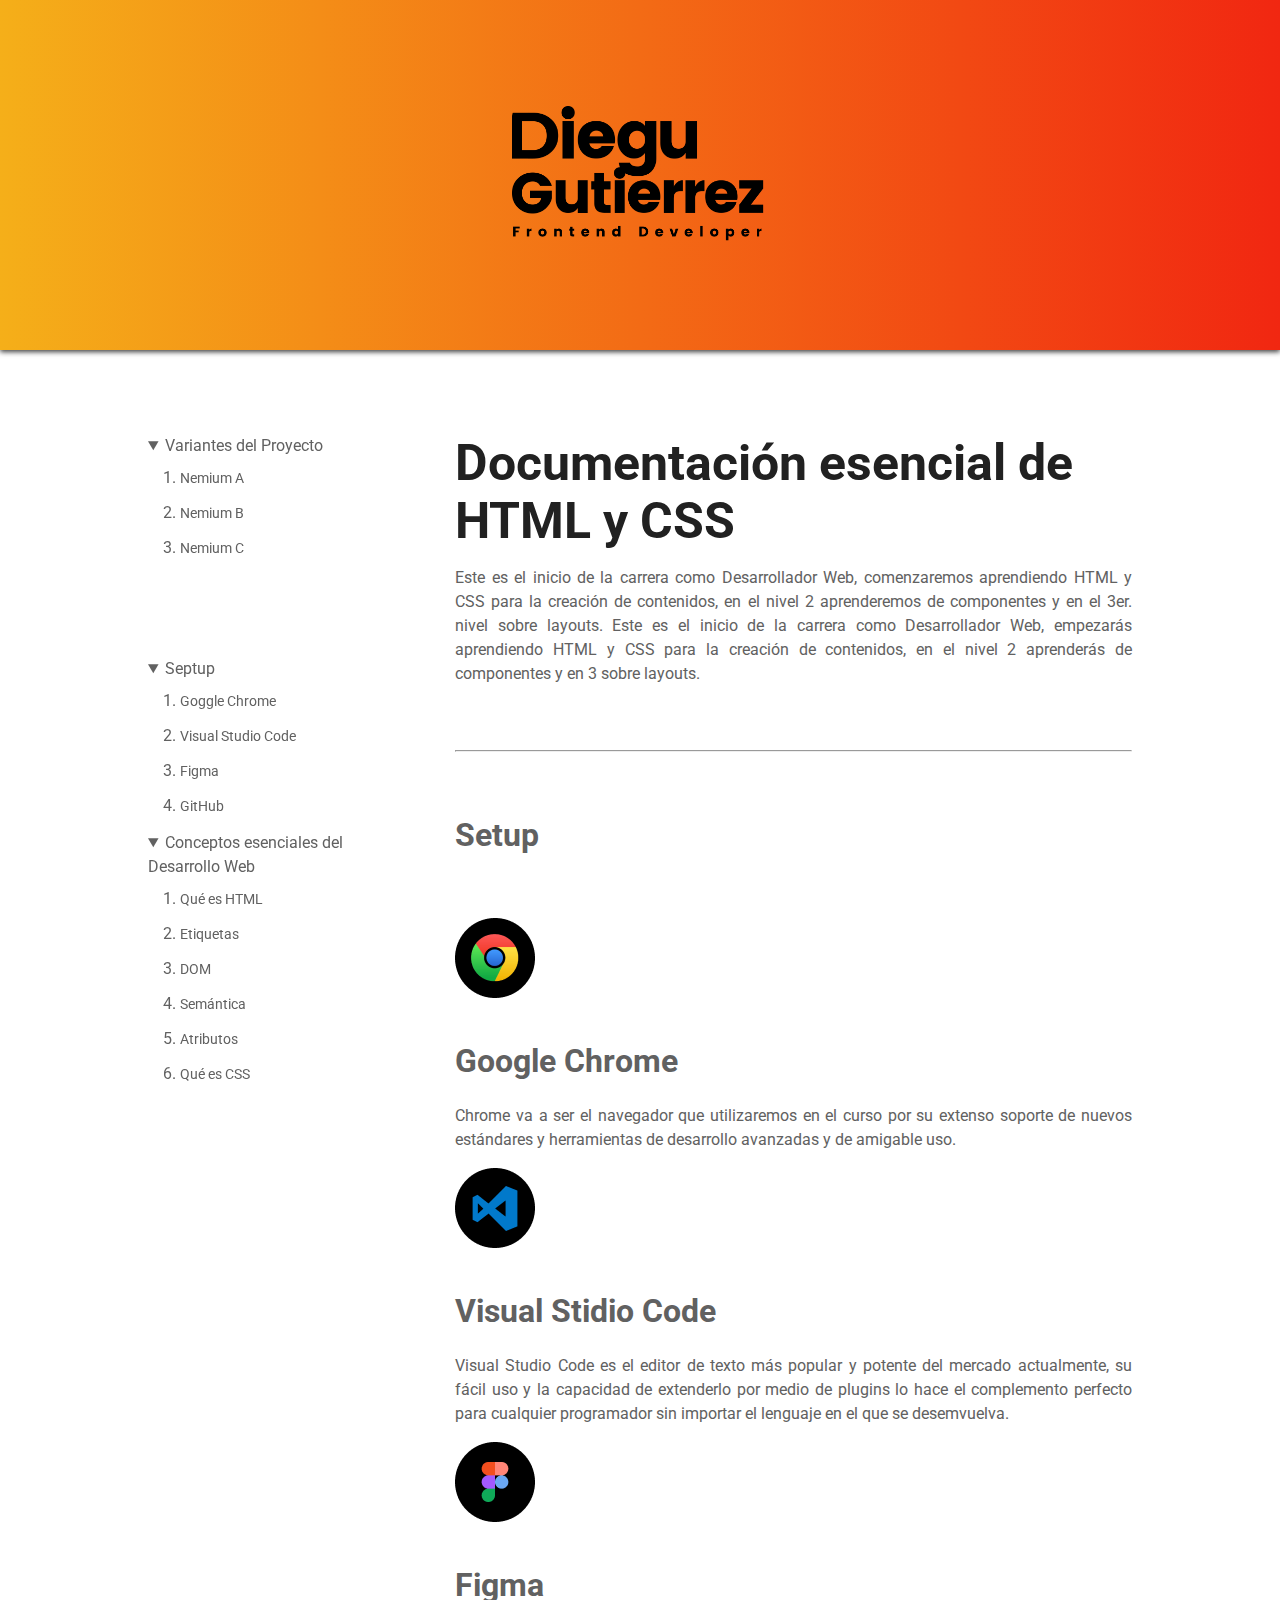
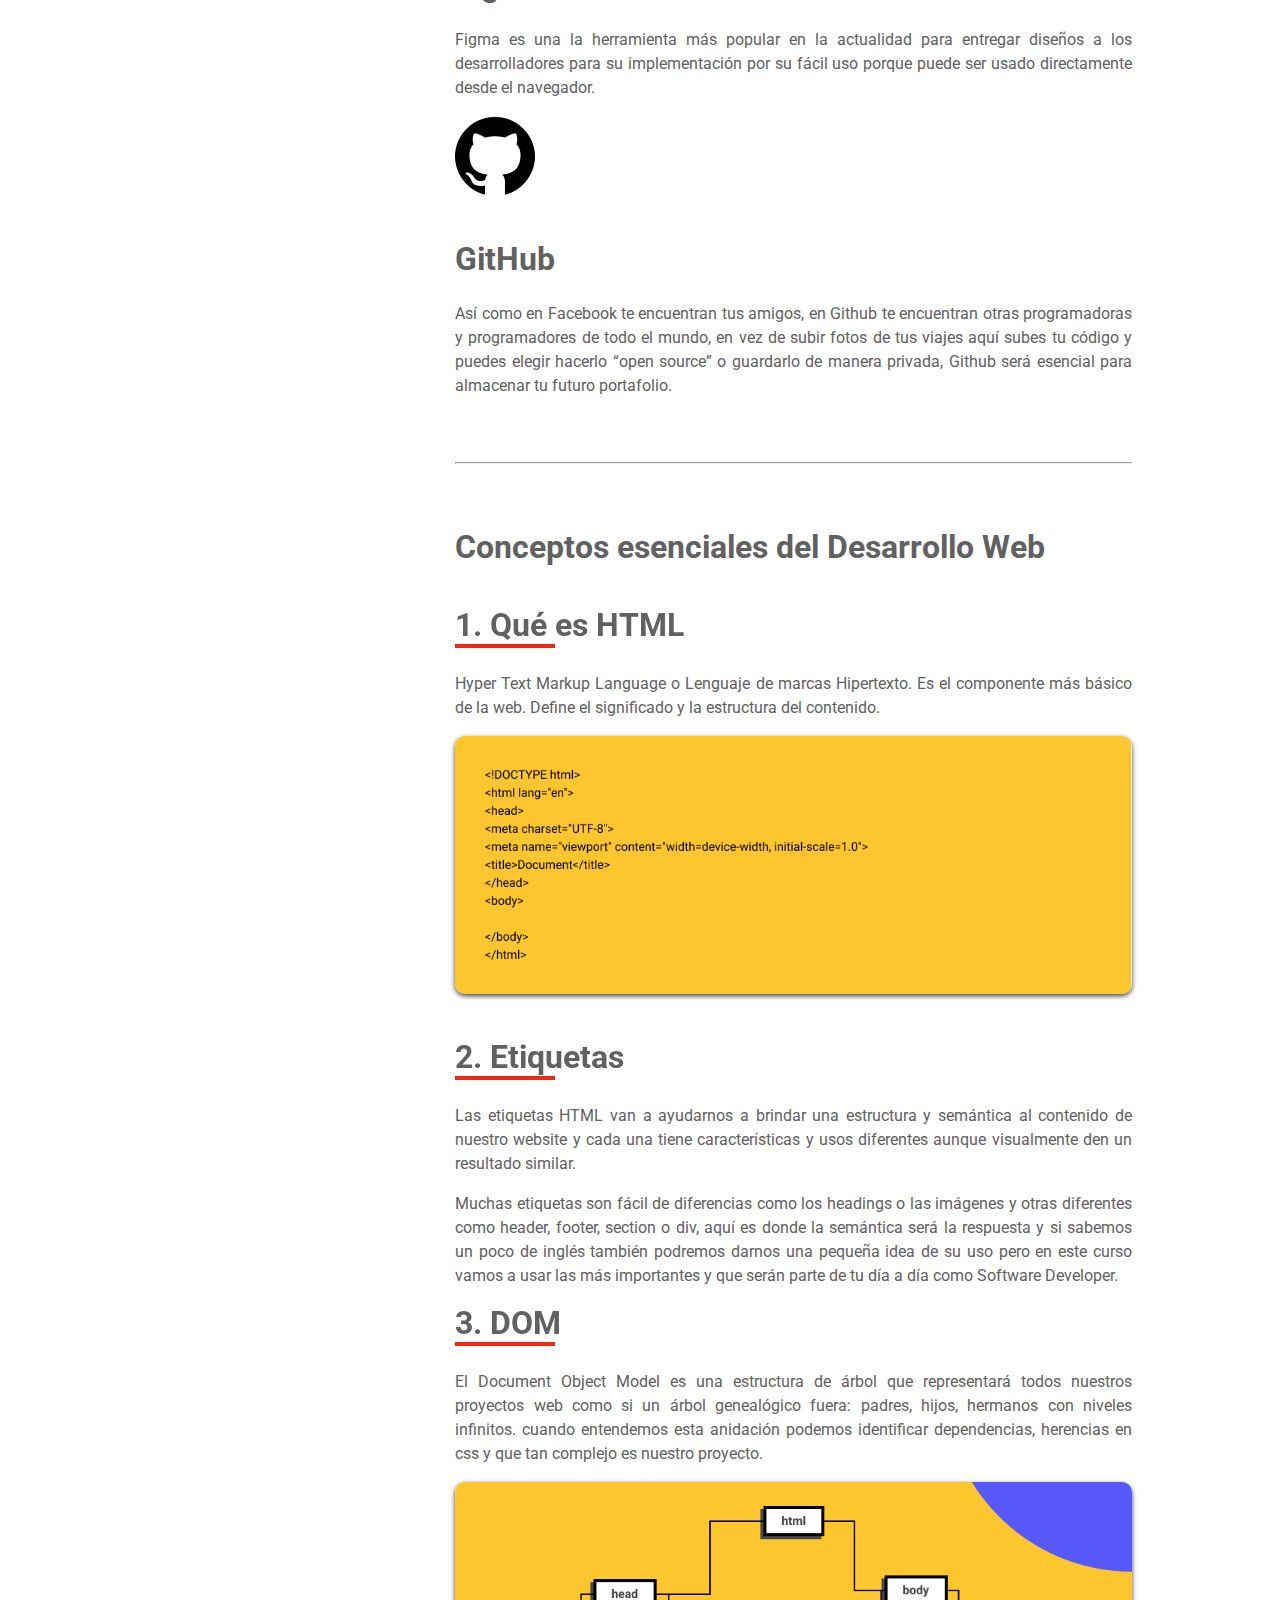
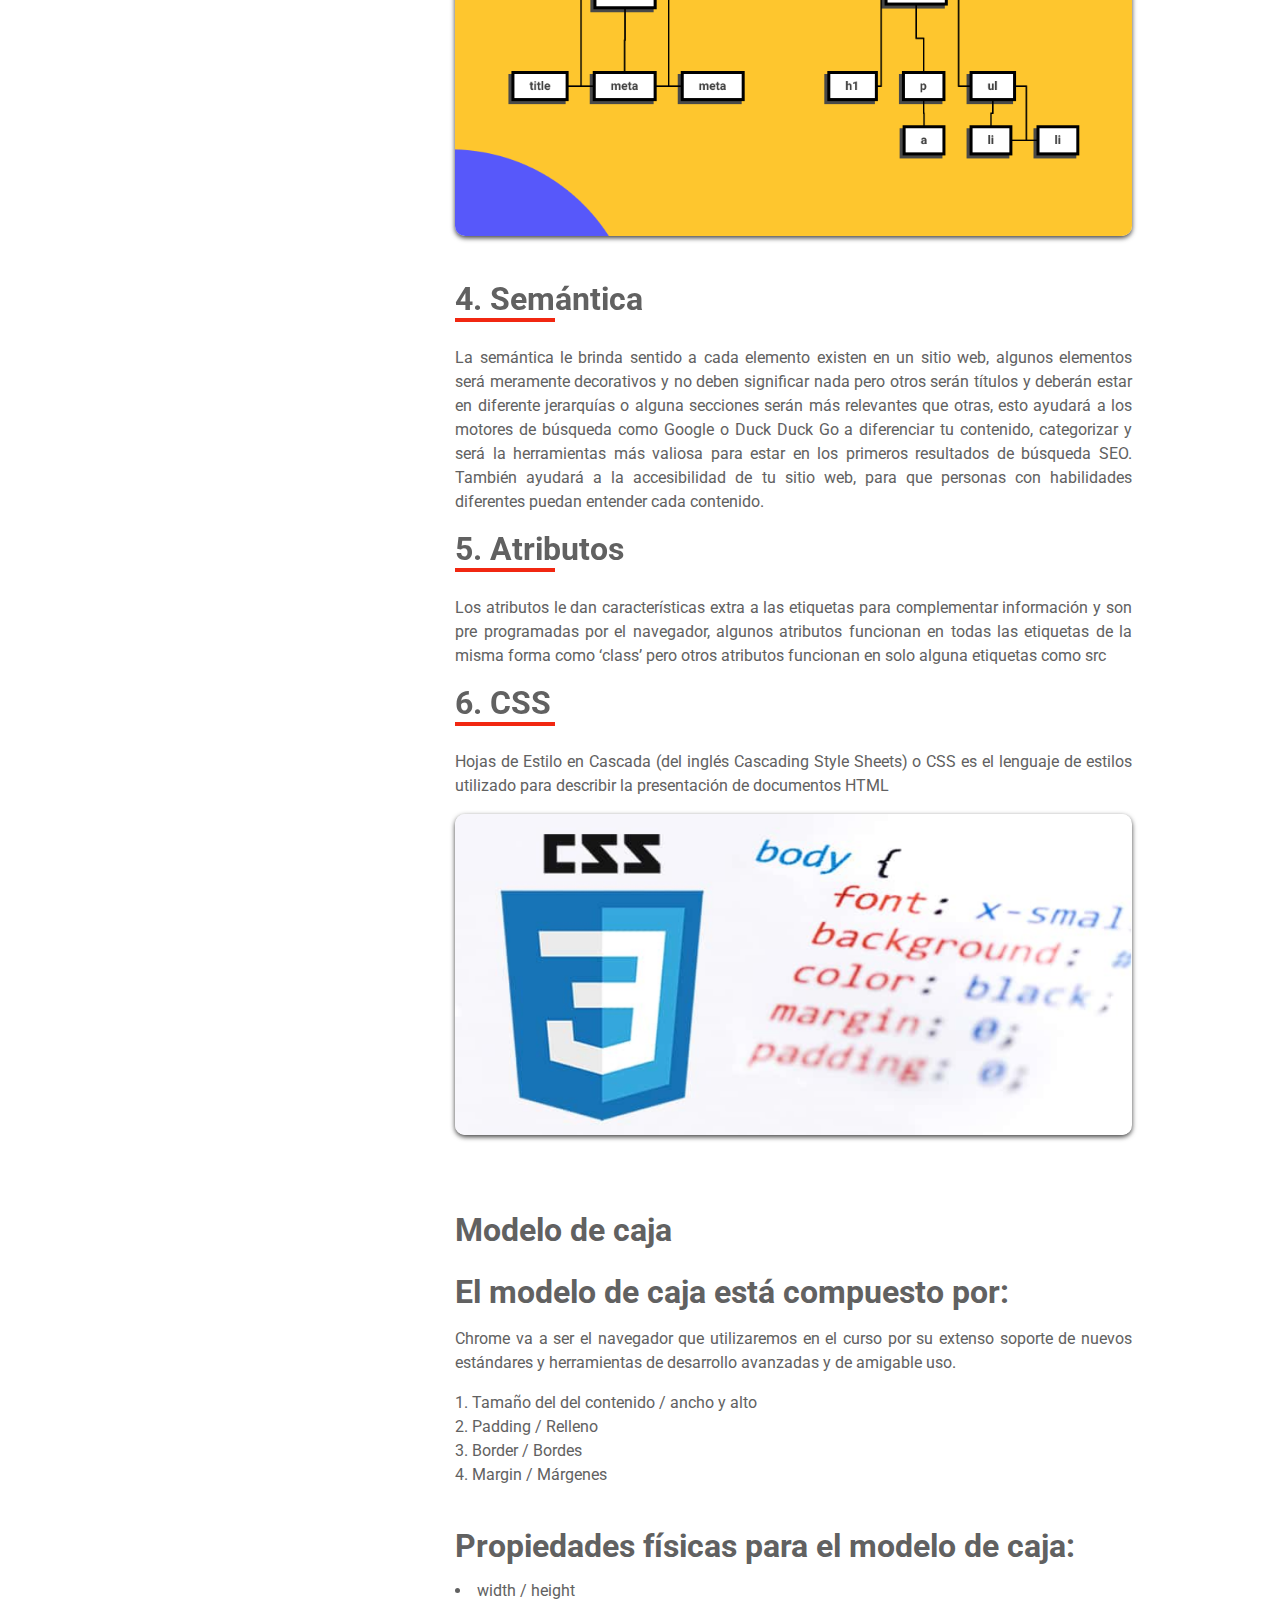
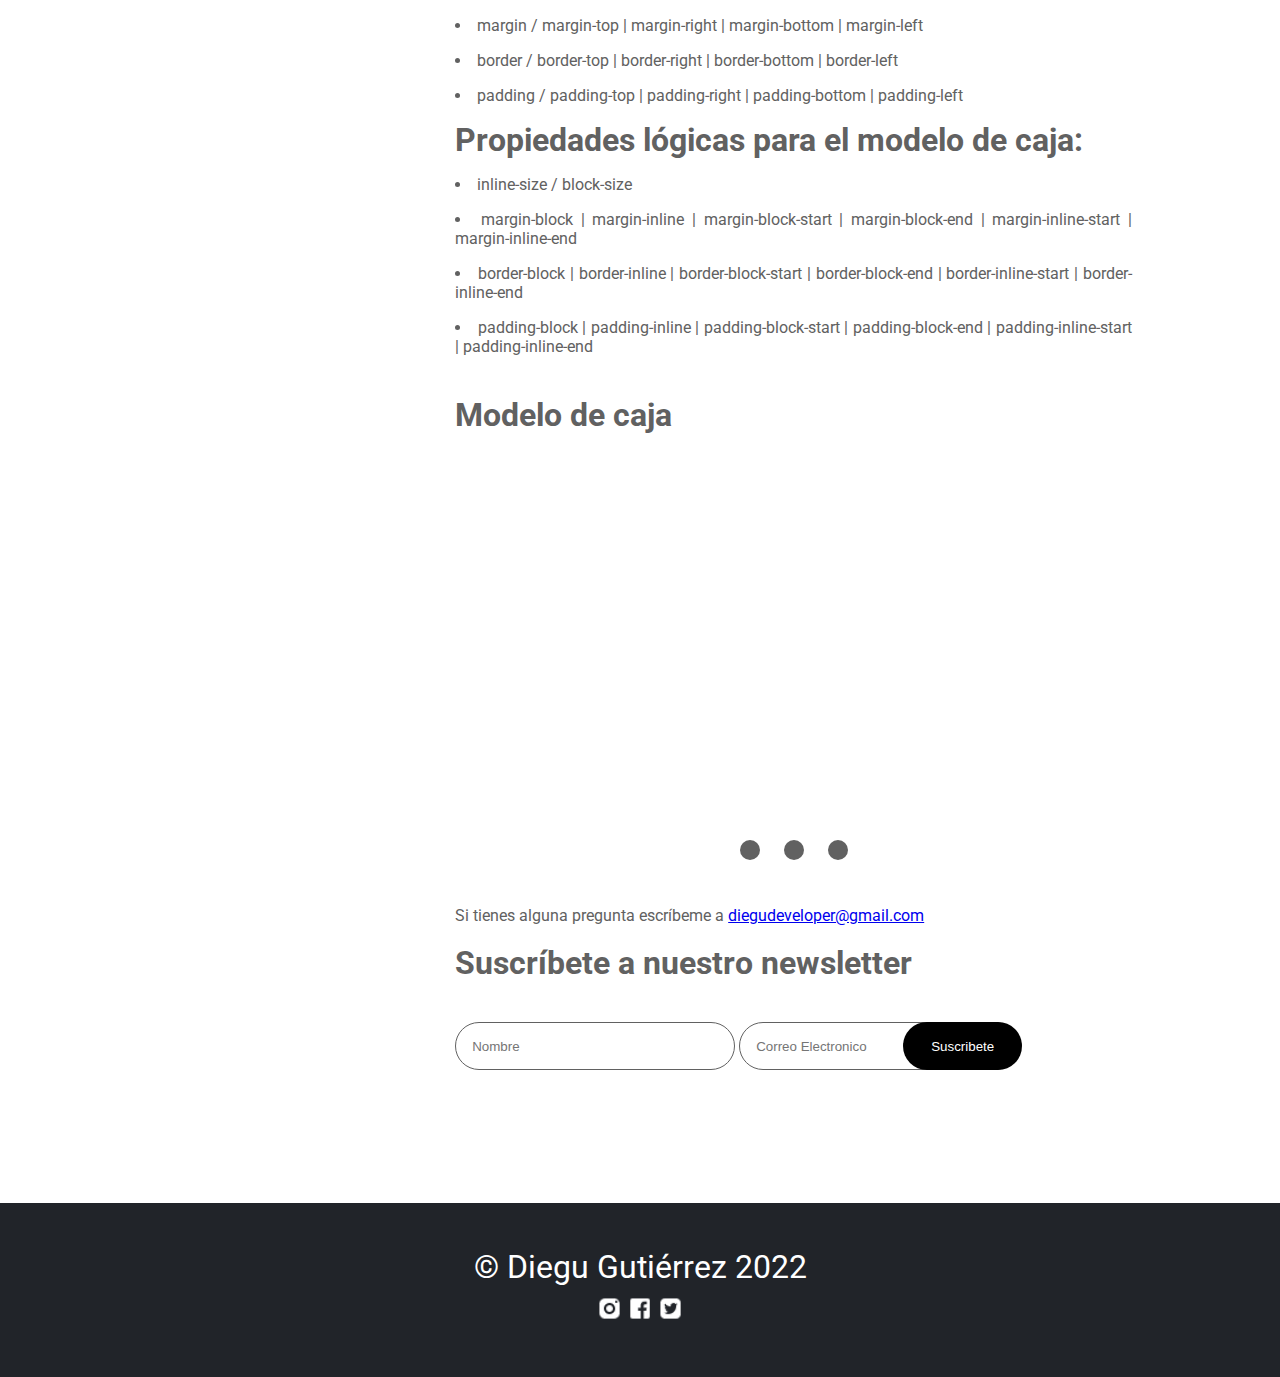
<file: index.html>
<!DOCTYPE html>
<html lang="es">
<head>
    <meta charset="UTF-8">
    <meta http-equiv="X-UA-Compatible" content="IE=edge">
    <meta name="viewport" content="width=device-width, initial-scale=1.0">
    <link rel="preconnect" href="https://fonts.googleapis.com">
    <link rel="preconnect" href="https://fonts.gstatic.com" crossorigin>
    <link href="https://fonts.googleapis.com/css2?family=Roboto:wght@100;300;400;700&display=swap" rel="stylesheet">
    <link rel="apple-touch-icon" sizes="57x57" href="img/favicon">
    <link rel="apple-touch-icon" sizes="60x60" href="img/favicon/apple-icon-60x60.png">
    <link rel="apple-touch-icon" sizes="72x72" href="img/favicon/apple-icon-72x72.png">
    <link rel="apple-touch-icon" sizes="76x76" href="img/favicon/apple-icon-76x76.png">
    <link rel="apple-touch-icon" sizes="114x114" href="img/favicon/apple-icon-114x114.png">
    <link rel="apple-touch-icon" sizes="120x120" href="img/favicon/apple-icon-120x120.png">
    <link rel="apple-touch-icon" sizes="144x144" href="img/favicon/apple-icon-144x144.png">
    <link rel="apple-touch-icon" sizes="152x152" href="img/favicon/apple-icon-152x152.png">
    <link rel="apple-touch-icon" sizes="180x180" href="img/favicon/apple-icon-180x180.png">
    <link rel="icon" type="image/png" sizes="192x192"  href="img/favicon/android-icon-192x192.png">
    <link rel="icon" type="image/png" sizes="32x32" href="img/favicon/favicon-32x32.png">
    <link rel="icon" type="image/png" sizes="96x96" href="img/favicon/favicon-96x96.png">
    <link rel="icon" type="image/png" sizes="16x16" href="img/favicon/favicon-16x16.png">
    <link rel="manifest" href="/manifest.json">
    <meta name="msapplication-TileColor" content="#ffffff">
    <meta name="msapplication-TileImage" content="/ms-icon-144x144.png">
<meta name="theme-color" content="#ffffff">

    <link rel="stylesheet" href="style.css">
    <title>Proyecto Esencial Html y Css</title>
</head>
<body>

    <div class="heroImg"><img class="imgHero" src="./img/Recurso 43.png" alt=""></div>
    <div class="containerHeader">
        <header>
            <nav>
                <details open>
                    <summary>
                        Variantes del Proyecto
                    </summary> 
                    <ol class="variantesProjects">
                        <li><a href="">Nemium A</a></li>
                        <li><a href="variantes/nemiumB/NemiumB.html">Nemium B</a></li>
                        <li><a href="variantes/nemiumC/NemiumC.html">Nemium C</a></li>
                    </ol>
                </details>


                <details open>
                    <summary>
                        Septup
                    </summary> 
                    <ol>
                        <li><a href="#google-chrome">Goggle Chrome</a></li>
                        <li><a href="#visual-studio-code">Visual Studio Code</a></li>
                        <li><a href="#figma">Figma</a></li>
                        <li><a href="#github">GitHub</a></li>
                    </ol>
                </details>
    
                <details open>
                    <summary>Conceptos esenciales del Desarrollo Web</summary>
                    <ol>
                        <li><a href="#html">Qué es HTML</a></li>
                        <li><a href="#etiquetas">Etiquetas</a></li>
                        <li><a href="#dom">DOM</a></li>
                        <li><a href="#semantica">Semántica</a></li>
                        <li><a href="#atributos">Atributos</a></li>
                        <li><a href="#css">Qué es CSS</a></li>
                    </ol>
                </details>
            </nav>
        </header>
        <main class="containerMain">
            <h1>Documentación esencial de HTML y CSS</h1>
            <p class="Text1">Este es el inicio de la carrera como Desarrollador Web, comenzaremos aprendiendo HTML y CSS para la creación de contenidos, en el nivel 2 aprenderemos de componentes y en el 3er. nivel sobre layouts. Este es el inicio de la carrera como Desarrollador Web, empezarás aprendiendo HTML y CSS para la creación de contenidos, en el nivel 2 aprenderás de componentes y en 3 sobre layouts.</p>
            <hr class="separacion1">
            
            <H2 class="setup">Setup</H2>
        
            <section class="section-content1">
                <img class="imgLogo" id="google-chrome" src="img/Google Chrome.png" alt="Logo de Goggle Chrome" title="Logo de Goggle Chrome">
                <h3>Google Chrome</h3>
                <p>Chrome va a ser el navegador que utilizaremos en el curso por su extenso soporte de nuevos estándares y herramientas de desarrollo avanzadas y de amigable uso.</p>
                
                <img class="imgLogo" id="visual-studio-code" src="img/Visual Studio Code.png" alt="Logo de Visual Studio Code" title="Logo de Visual Studio Code">
                <h3>Visual Stidio Code</h3>
                <p>Visual Studio Code es el editor de texto más popular y potente del mercado actualmente, su fácil uso y la capacidad de extenderlo por medio de plugins lo hace el complemento perfecto para cualquier programador sin importar el lenguaje en el que se desemvuelva.</p>
                
                <img class="imgLogo" id="figma" src="img/Figma.png" alt="Logo de Figma" title="Logo de Figma"> 
                <h3>Figma</h3>     
                <p>Figma es una la herramienta más popular en la actualidad para entregar diseños a los desarrolladores para su implementación por su fácil uso porque puede ser usado directamente desde el navegador.</p>
        
                <img class="imgLogo" id="github" src="img/GitHub.png" alt="Logo de Github" title="Logo de Github">
                <h3>GitHub</h3>
                <p>Así como en Facebook te encuentran tus amigos, en Github te encuentran otras programadoras y programadores de todo el mundo, en vez de subir fotos de tus viajes aquí subes tu código y puedes elegir hacerlo “open source” o guardarlo de manera privada, Github será esencial para almacenar tu futuro portafolio.</p>
            </section>
            
    
            <hr class="separacion1 separacion2">
    
            <section class="section-content">
                <h2>Conceptos esenciales del Desarrollo Web</h2>
                <h3 id="html">Qué es HTML</h3>
                <p>Hyper Text Markup Language o Lenguaje de marcas Hipertexto. Es el componente más básico de la web. Define el significado y la estructura del contenido.</p>
                <img class="imgPicture" src="img/html.png" alt="Estructura de etiquetas que representa al Document Object Mode">
                <h3 id="etiquetas">Etiquetas</h3>
                <p>Las etiquetas HTML van a ayudarnos a brindar una estructura y semántica al contenido de nuestro website y cada una tiene características y usos diferentes aunque visualmente den un resultado similar.</p>
                <p>Muchas etiquetas son fácil de diferencias como los headings o las imágenes y otras diferentes como header, footer, section o div, aquí es donde la semántica será la respuesta y si sabemos un poco de inglés también podremos darnos una pequeña idea de su uso pero en este curso vamos a usar las más importantes y que serán parte de tu día a día como Software Developer.</p>
        
                <h3 id="dom">DOM</h3>
                <p>El Document Object Model es una estructura de árbol que representará todos nuestros proyectos web como si un árbol genealógico fuera: padres, hijos, hermanos con niveles infinitos. cuando entendemos esta anidación podemos identificar dependencias, herencias en css y que tan complejo es nuestro proyecto.</p>
                <img class="imgPicture" src="img/dom.png " alt="Estructura de árbol que representa al Document Object Mode">
        
        
                <h3 id="semantica">Semántica</h3>
                <p>La semántica le brinda sentido a cada elemento existen en un sitio web, algunos elementos será meramente decorativos y no deben significar nada pero otros serán títulos y deberán estar en diferente jerarquías o alguna secciones serán más relevantes que otras, esto ayudará a los motores de búsqueda como Google o Duck Duck Go a diferenciar tu contenido, categorizar y será la herramientas más valiosa para estar en los primeros resultados de búsqueda SEO. También ayudará a la accesibilidad de tu sitio web, para que personas con habilidades diferentes puedan entender cada contenido.</p>
        
                <h3 id="atributos">Atributos</h3>
                <p>Los atributos le dan características extra a las etiquetas para complementar información y son pre programadas por el navegador, algunos atributos funcionan en todas las etiquetas de la misma forma como ‘class’ pero otros atributos funcionan en solo alguna etiquetas como src</p>
        
                <h3 id="css">CSS</h3>
                <p>Hojas de Estilo en Cascada (del inglés Cascading Style Sheets) o CSS es el lenguaje de estilos utilizado para describir la presentación de documentos HTML</p>
                <img class="imgPicture" src="img/image 5.png" alt="Imagen de sintaxis css">
            </section>
            
            <section class="section-content2">
                <h3>Modelo de caja</h3>
                <h2>El modelo de caja está compuesto por:</h2>
                <p>Chrome va a ser el navegador que utilizaremos en el curso por su extenso soporte de nuevos estándares y herramientas de desarrollo avanzadas y de amigable uso.</p>
                
                <div class="containerList">
                    <ol>
                        <li>Tamaño del del contenido / ancho y alto</li>
                        <li>Padding / Relleno</li>
                        <li>Border / Bordes</li> 
                        <li>Margin / Márgenes</li> 
                    </ol>
                </div>
    
                <h2 class="propiedades">Propiedades físicas para el modelo de caja:</h2>
                <ul>
                    <li>width / height</li>
                    <li>margin / margin-top | margin-right | margin-bottom | margin-left</li>
                    <li>border / border-top | border-right | border-bottom | border-left</li>
                    <li>padding / padding-top | padding-right | padding-bottom | padding-left</li>
                </ul>
        
                <h2>Propiedades lógicas para el modelo de caja:</h2>
                <ul>
                    <li>inline-size / block-size</li>
                    <li>margin-block | margin-inline | margin-block-start | margin-block-end | margin-inline-start | margin-inline-end</li>
                    <li>border-block | border-inline | border-block-start | border-block-end | border-inline-start | border-inline-end</li>
                    <li>padding-block | padding-inline | padding-block-start | padding-block-end | padding-inline-start | padding-inline-end</li>
                </ul>
    
                <div class="section-content">
                    <h2 class="cajaModel">Modelo de caja</h2>
                    <div class="slider">
                        <scroll-container class="slider-container">
                            <scroll-page class="slider-slide" id="video01">
                                <iframe class="video"  src="https://www.youtube.com/embed/129HfPylOig" title="YouTube video player" frameborder="0" allow="accelerometer; autoplay; clipboard-write; encrypted-media; gyroscope; picture-in-picture" allowfullscreen></iframe>
                            </scroll-page>
                            <scroll-page class="slider-slide" id="video02">
                                <iframe class="video"  src="https://www.youtube.com/embed/5f5Ig_U2Bpk" title="YouTube video player" frameborder="0" allow="accelerometer; autoplay; clipboard-write; encrypted-media; gyroscope; picture-in-picture" allowfullscreen></iframe>
                            </scroll-page>
                            <scroll-page class="slider-slide" id="video03">
                                <iframe class="video"  src="https://www.youtube.com/embed/65nQKFgEyOU" title="YouTube video player" frameborder="0" allow="accelerometer; autoplay; clipboard-write; encrypted-media; gyroscope; picture-in-picture" allowfullscreen></iframe>
                            </scroll-page>
                        </scroll-container>
                        <div class="slider-bullet-list">
                            <a href="#video01"></a>
                            <a href="#video02"></a>
                            <a href="#video03"></a>
                        </div>
                    </div>
                   
                </div>
                
            </section>
            
    
            <p>Si tienes alguna pregunta escríbeme a <a href="mailto:diegudeveloper@gmail.com">diegudeveloper@gmail.com</a></p>
    
            <h2 class="suscribe">Suscríbete a nuestro newsletter</h2>
            <input type="text" placeholder="Nombre">
            <input type="email" placeholder="Correo Electronico">
            <button>Suscribete</button>
        </main>
    </div>
    
    <footer>
        <div class="conrainerFooter">
            <p>© Diegu Gutiérrez 2022</p>
            <div class="iconsFooter">
                <img class="Icons" src="img/iconsFooter/instagram.png" alt="">
                <img class="Icons" src="img/iconsFooter/facebook.png" alt="">
                <img class="Icons" src="img/iconsFooter/twitter.png" alt="">
            </div>
        </div>
        
        
    </footer>
</body>
</html>
</file>
<file: style.css>
:root {
    --FontFamilyMain: Roboto;
    --colorFirst: #f12711;
}


* {
    margin: 0;
    padding: 0;
    box-sizing: border-box;
}

html {
    scroll-behavior: smooth;
}

body {
    /* width: 80%;*/
    color: #616161;
    font-family: var(--FontFamilyMain);
    text-align: justify;
}

h1 {
    font-size: 50px;
    margin-bottom: 16px;
    color:#212121;
    text-align: start;
}

h2 {
    font-size: 32px;
    margin-bottom: 40px;
}

h3 {
    font-size: 32px;
    margin-bottom: 24px;
}

p {
    line-height: 24px;
    margin-bottom: 16px;

}

img {
    margin-bottom: 40px;
    border-radius: 10px;
}

img:last-child {
    width: 100%;
    margin-bottom: 72px;
}

.heroImg > .imgHero {
    margin-bottom: 0px;
}

.containerList {
    margin-bottom: 40px;
}

.propiedades {
    margin-bottom: 16px;
}

.section-content > img {
    box-shadow: 0px 2px 5px 0px rgba(0,0,0,0.75);
}

.section-content .imgPicture {
    width: 100%;
}

.section-content2 ol li {
    line-height: 24px;
    list-style-position: inside
}
.section-content2 ul li {
    list-style-position: inside;
    margin-bottom: 16px;
}

.section-content2 h2 {
    margin-bottom: 16px;
}

.section-content2 .cajaModel {
    margin-top: 40px;
}

.containerHeader {
    max-width: 1640px;
    margin: 0 auto;
    display: flex;
    margin-top: 64px;
    padding: 0 10%;
}

.heroImg {
    width: 100%;
    height: 350px;
    background: #f12711;  /* fallback for old browsers */
    background: -webkit-linear-gradient(to right, #f5af19, #f12711);  /* Chrome 10-25, Safari 5.1-6 */
    background: linear-gradient(to right, #f5af19, #f12711); /* W3C, IE 10+/ Edge, Firefox 16+, Chrome 26+, Opera 12+, Safari 7+ */

    -webkit-box-shadow: 0px 2px 5px 0px rgba(0,0,0,0.75);
    -moz-box-shadow: 0px 2px 5px 0px rgba(0,0,0,0.75);
    box-shadow: 0px 2px 5px 0px rgba(0,0,0,0.75);
    
    display: flex;
    justify-content: center;
    align-items: center;
}

.heroImg img {
    width: 20%;
}

header {
    width: 30%;
    padding: 20px;
    /* position: sticky;
    top: 0; */
}

header nav {
    position: sticky;
    top: 0;
}

header nav details .variantesProjects {
    margin-bottom: 100px;
}

header details summary {
    text-align: left;
    line-height: 24px;
}

header li {
    margin-bottom: 16px;
    list-style-position: inside;
    margin-left: 15px;
}
header li:first-child {
    margin-top: 10PX;
}

header li a {
    text-decoration: none;
    font-size: 14px;
    color: #616161;
}

.containerMain {
    width: 70%;
    padding: 20px;
}

.section-content {
    counter-reset: titleList;
}

.section-content h3 {
    counter-increment: titleList;
    position: relative;
    padding-bottom: 4px;
}

.section-content h3::before {
    content: counter(titleList, decimal) ". ";
}

.section-content h3::after {
    content: " " ;
    width: 100px;
    height: 4px;
    background: var(--colorFirst);
    display: inline-block;
    position: absolute;
    left: 0;
    bottom: 0;
}

.Text1 {
    font-size: 16px;
    font-weight: 400;
    margin-bottom: 64px;
}

.separacion1, .setup {
    margin-bottom: 64px;
}

.separacion2 {
    margin-top: 64px;
}

.img {
    margin-top: 40px;
    margin-bottom: 16px;
}

input {
    width: 280px;
    height: 48px;
    border-radius: 90px;
    border: 1px solid #616161;
}


input::placeholder {
    padding-left: 16px;
}

button {
    width: 119px;
    height: 48px;
    border-radius: 90px;
    border: none;
    margin-left: -120px;
    color: #fff;
    background-color: #000;
}

header nav details .variantesProjects li a:hover {
    background-color: orange;
    padding: 5px;
}


/*slider*/

.slider-container {
    display: block;
    overflow: auto;
    scroll-behavior: smooth;
    white-space: nowrap;
    margin: 0;
    overflow: hidden;
    font-size: 0;
}

.slider-slide {
    margin: 0;
}

.video {
    height: auto;
    display: inline-block;
    width: 100%;
    margin: 0;
    aspect-ratio: 16/9;
}

.slider-bullet-list {
    margin-top: 10px;
    margin-bottom: 40px;
    width: 100%;
    text-align: center;
    z-index: 2;
}

.slider-bullet-list a {
    display: inline-block;
    margin: 0 10px;
    background-color: #616161;
    width: 20px;
    height: 20px;
    border-radius: 50%;
    cursor: pointer;
}



/*slider*/




footer {
    height: 174px;
    margin-top: 113px;
    background-color: #212429;
    display: flex;
    justify-content: center;
    align-items: center;
    flex-wrap: wrap;
}

footer .conrainerFooter p {
    width: 100%;
    text-align: center;
    font-size: 32px;
    color: #fff;
}

footer .conrainerFooter .iconsFooter {
    width: 100%;
    text-align: center;
}

footer .conrainerFooter .Icons {
    width: 8%;
    margin-bottom: 0;
    flex: 1;
}

@media only screen and (max-width: 768px) {
    .heroImg img {
        width: 40%;
    }
    h1 {
        font-size: 40px;
    }
    h2 {
        font-size: 24px;
        text-align: start;
    }
    h3 {
        font-size: 22px;
    }

    input {
        margin-bottom: 10px;
    }
}

@media only screen and (max-width: 425px) {

    .heroImg {
        height: 200px;
    }
    .containerHeader {
        flex-direction: column;
        margin-top: 30px;
        padding: 0;
    }
    header {
        width: 90%;
        margin: 0 auto;
    }
    .containerMain {
        width: 90%;
        margin: 0 auto;
    }

    button {
        margin-left: 0;
    }

    footer {
        margin-top: 40px;
    }

    footer .conrainerFooter > p {
        font-size: 16px;
    }

    footer .conrainerFooter .Icons {
        width: 20%;
    }
}
</file>
